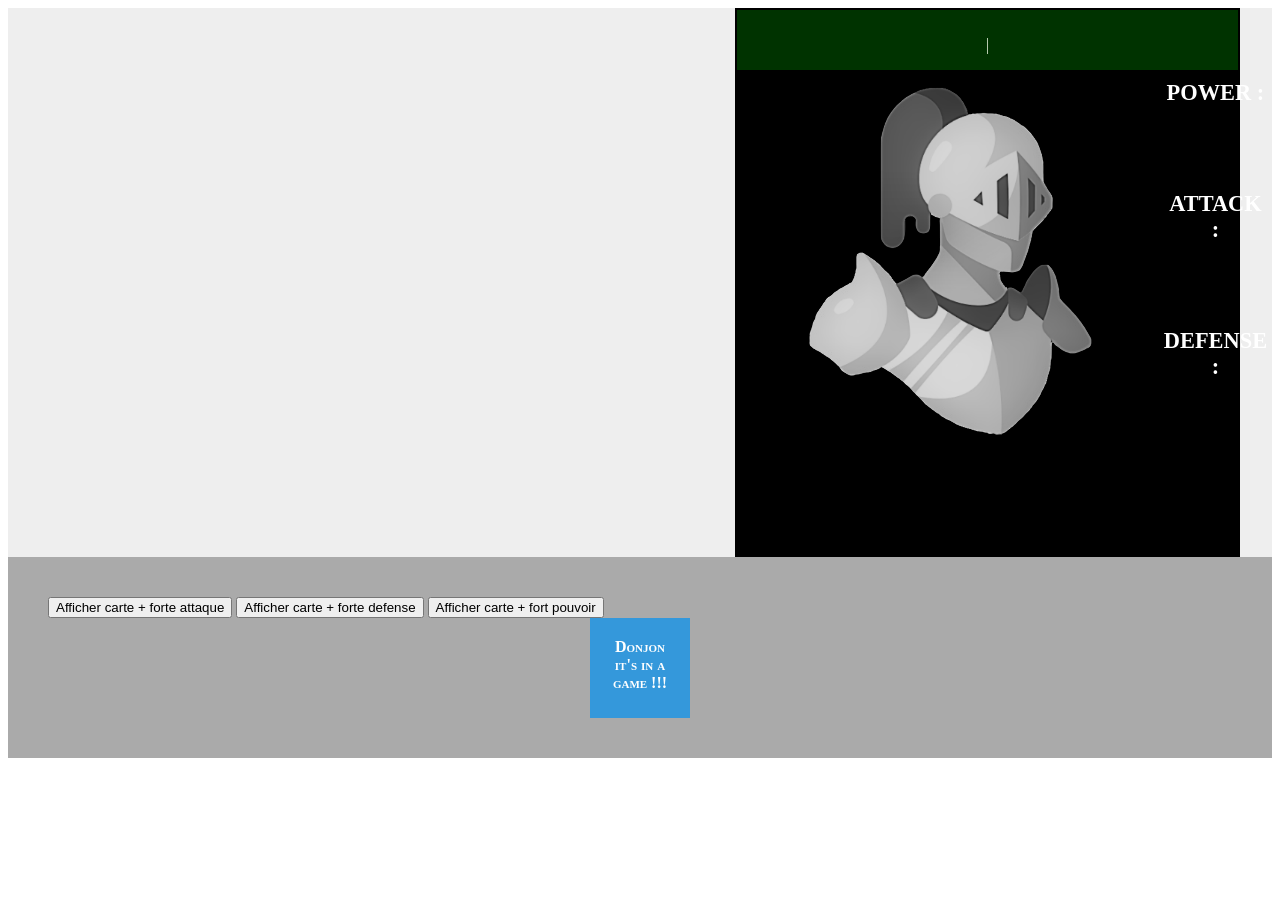
<file: gameJS/index.html>
<!doctype html>
<html lang="fr-FR">
  <head>
    <meta charset="UTF-8" />
    <meta name="viewport" content="width=device-width, initial-scale=1.0" />
    <title>TP jeu de carte</title>
    <script src="./assets/js/game.js" defer></script>
    <link rel="stylesheet" href="./assets/css/style.css" />
  </head>
  <body>
    <main>
    <table id="cards"></table>
    <section id="card">
      <article id="cardheader">
        <h2></h2>
        <p>
          <span id="played"></span>|
          <span id="victory"></span>
        </p>
      </article>
      <article id="cardbody">
        <figure id="left">
          <img
            src="./assets/img/armure_jeux.png"
            alt="image standard carte"
            id="test"
          />
        </figure>
        <div id="right">
          <div>POWER  :</div>
          <p id="p"></p>
          <div>ATTACK :</div>
          <p id="a"></p>
          <div>DEFENSE :</div>
          <p id="d"></p>
        </div>
      </article>
      <article id="cardfoot"></article>
    </section>

    </main>
<footer>
<input type="button" value="Afficher carte + forte attaque" id="btnAttack">
<input type="button" value="Afficher carte + forte defense" id="btnDefense">
<input type="button" value="Afficher carte + fort pouvoir" id="btnPower">
    


<div class="animation-box"> <span>Donjon it's in a game !!!</span></div>
</footer>


  </body>
</html>
</file>
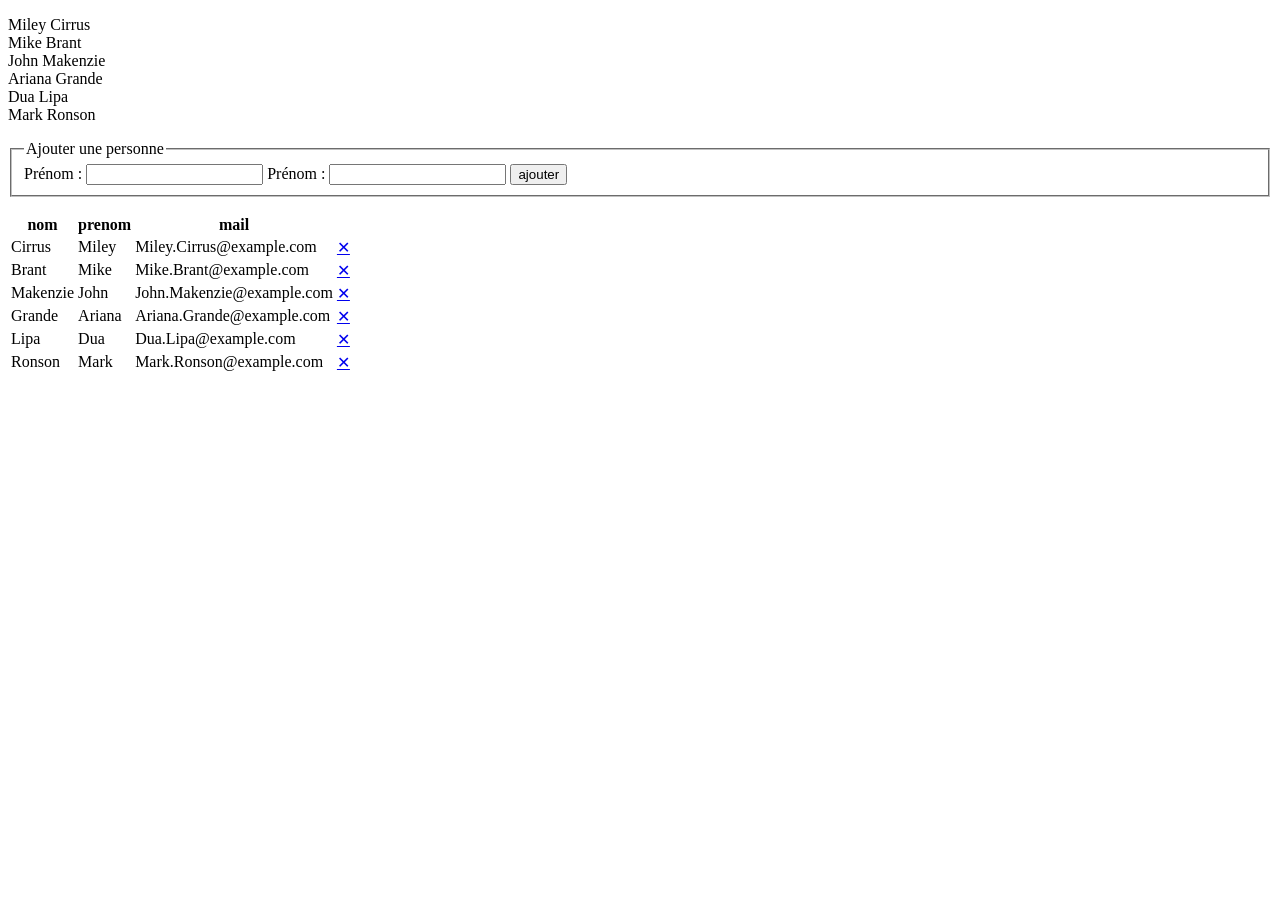
<file: tabJS/index.html>
<!doctype html>
<html lang="fr-FR">
  <head>
    <meta charset="UTF-8" />
    <meta name="viewport" content="width=device-width, initial-scale=1.0" />
    <title>Gestion des tableaux</title>
    <script src="./assets/js/script.js" defer></script>

  </head>
  <body>
    <header>
      <ul></ul>

  
    </header>
    <main>
      <section id="formu">
    <fieldset>
        <legend>Ajouter une personne</legend>
      <label for="firstname"> Prénom :</label> 
      <input type="text" name="firstname" id="firstname"> 
      <label for="lastname"> Prénom :</label> 
      <input type="text" name="lastname" id="lastname"> 
      <input type="button" value="ajouter" id="ajouter">
      </fieldset>
      <p id="res"></p>
      </section>

      <table id="singer"></table>
    </main>
  </body>
</html>
</file>
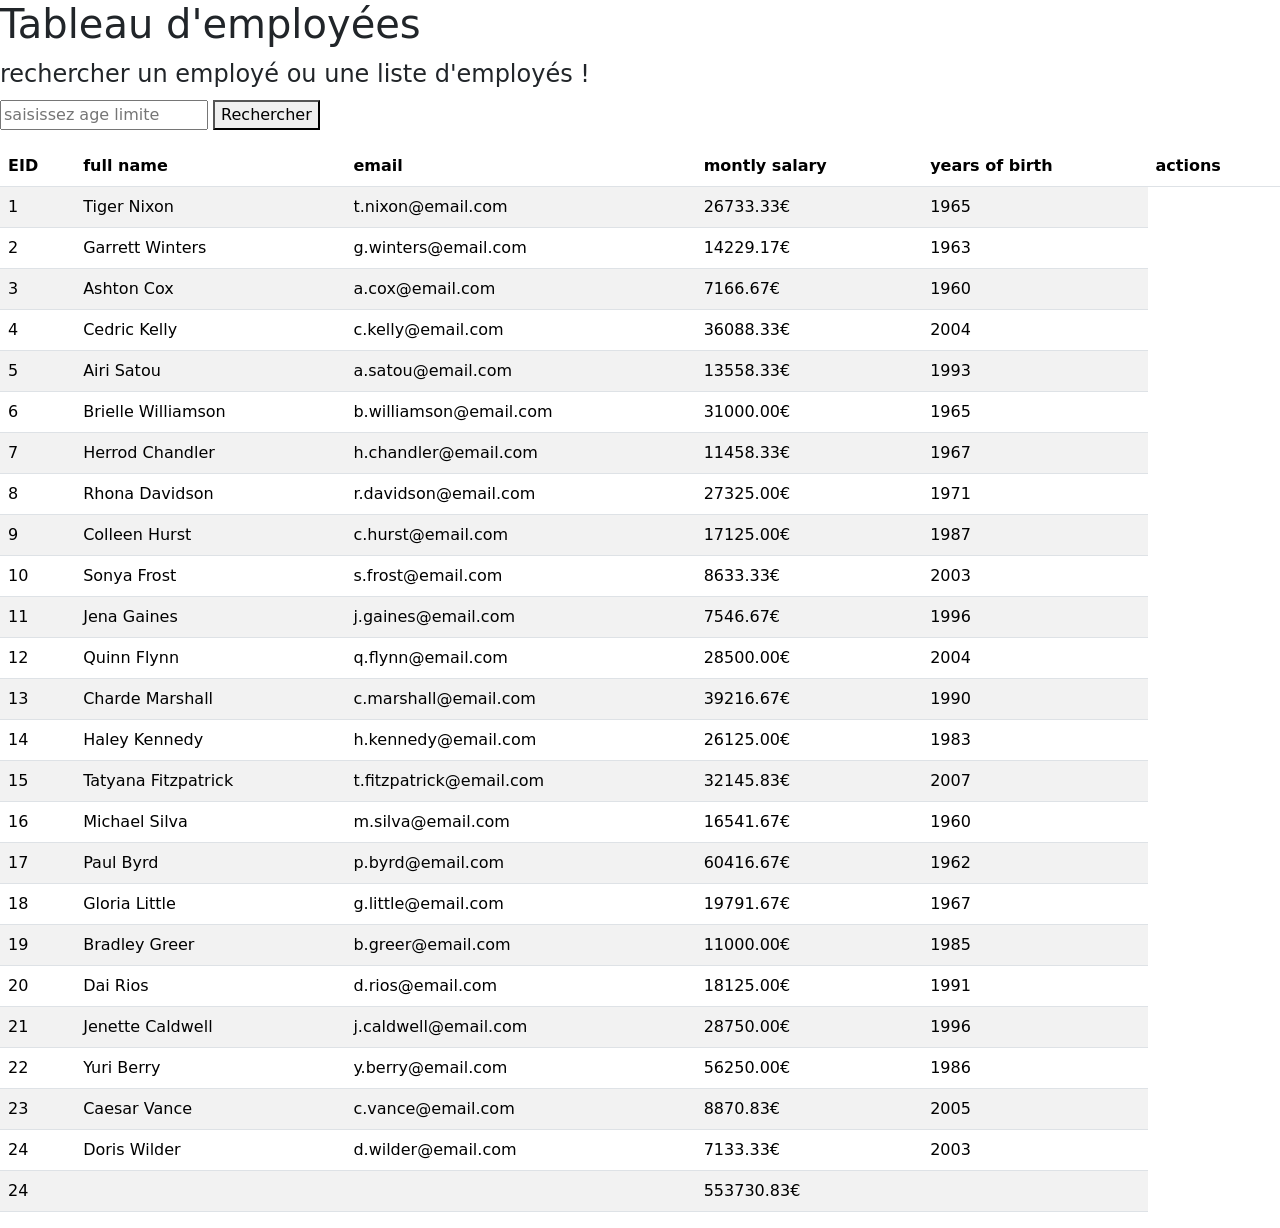
<file: TPemployes/index.html>
<!doctype html>
<html lang="fr-FR">
  <head>
    <meta charset="UTF-8" />
    <meta http-equiv="X-UA-Compatible" content="IE=chrome" />
    <meta name="viewport" content="width=device-width, initial-scale=1.0" />
    <!-- <link rel="stylesheet" href="./css/style.css"> -->
    <!-- <link rel="stylesheet" href="./css/tablesort.css"> -->
    <script src="assets/js/script.js" defer></script>

    <link
      href="https://cdn.jsdelivr.net/npm/bootstrap@5.0.2/dist/css/bootstrap.min.css"
      rel="stylesheet"
      integrity="sha384-EVSTQN3/azprG1Anm3QDgpJLIm9Nao0Yz1ztcQTwFspd3yD65VohhpuuCOmLASjC"
      crossorigin="anonymous"
    />
    <link
      rel="stylesheet"
      href="https://cdnjs.cloudflare.com/ajax/libs/font-awesome/4.7.0/css/font-awesome.min.css"
    />
    <script
      src="https://cdn.jsdelivr.net/npm/bootstrap@5.0.2/dist/js/bootstrap.bundle.min.js"
      integrity="sha384-MrcW6ZMFYlzcLA8Nl+NtUVF0sA7MsXsP1UyJoMp4YLEuNSfAP+JcXn/tWtIaxVXM"
      crossorigin="anonymous"
    ></script>
    <title>gestion Tableau</title>
  </head>

  <body>
    <main>
      <h1>Tableau d'employées</h1>
      <fieldset>
        <legend>rechercher un employé ou une liste d'employés !</legend>
      </fieldset>
      <input
        type="search"
         id="mySearch"
        name="mySearch"
    
            placeholder="saisissez age limite"
        required
      />
      <button id="btnSearch" name="btnSearch">Rechercher</button>
<!-- <input type="button" value=""> -->
      <span class="result"></span>

      <p></p>

      <table class="table table-striped" id="employes"></table>
    </main>
  </body>
</html>
</file>
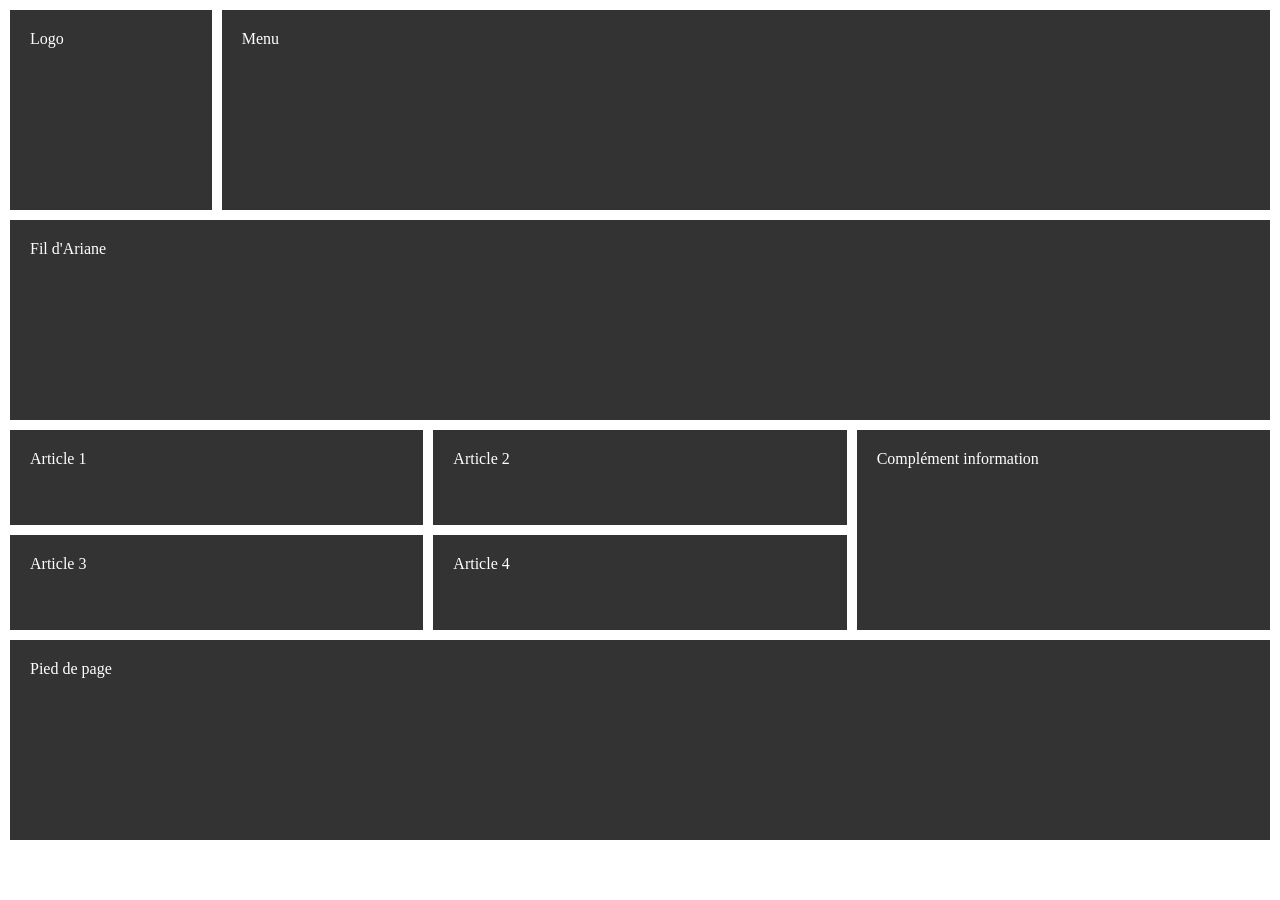
<file: TPgrid/index.html>
<!doctype html>
<html lang="en">
  <head>
    <meta charset="UTF-8" />
    <meta name="viewport" content="width=device-width, initial-scale=1.0" />
    <title>test de révision grid</title>
    <link rel="stylesheet" href="css/style.css" />
  </head>
  <body>
    <header class="logo box">Logo</header>

    <nav class="menu box">Menu</nav>

    <div class="fil box">Fil d'Ariane</div>

    <main class="main">
      <article class="box">Article 1</article>
      <article class="box">Article 2</article>
      <article class="box">Article 3</article>
      <article class="box">Article 4</article>
    </main>
    <aside class="sidebar box">Complément information</aside>
    <footer class="footer box">Pied de page</footer>
  </body>
</html>
</file>
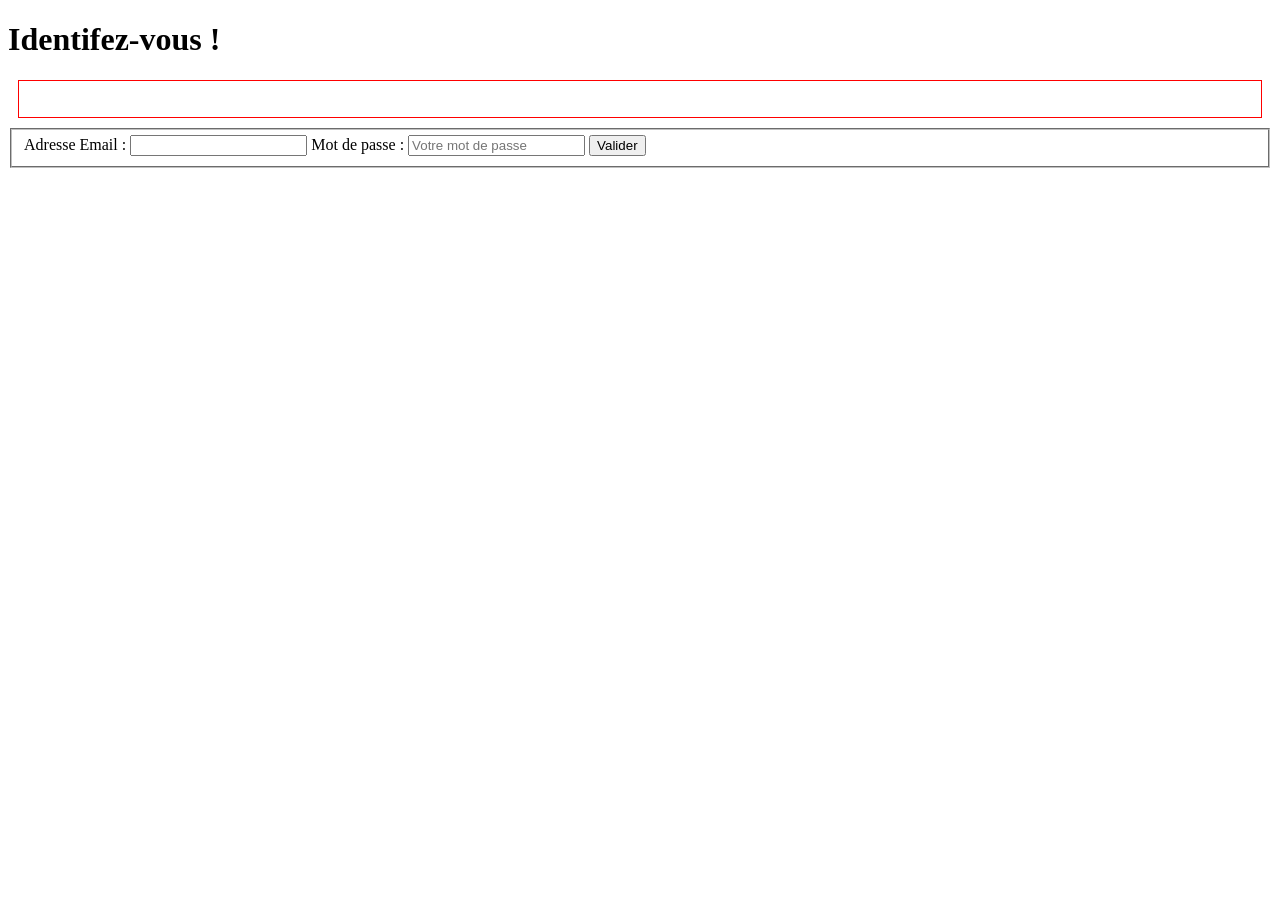
<file: webJsMickael/01-identification/index.html>
<!DOCTYPE html>
<html lang="fr-FR">
<head>
    <meta charset="UTF-8">
    <meta name="viewport" content="width=device-width, initial-scale=1.0">
    <title>Identifiez-vous !</title>
    <link rel="stylesheet" href="./assets/style.css">
    <script src="./assets/main.js" type="module"></script>
</head>
<body>
    <h1>Identifez-vous !</h1>
    <form id="myForm" action="" method="get">
        <div id="errors" style="display: block;">
            <ul></ul>
        </div>
        <fieldset>
            <label for="mail">Adresse Email : </label>
            <!-- <input type="email" id="mail" name="mail" placeholder="Adresse email" required pattern="[a-zA-Z0-9\-\.]+@[\w]{2,}\.[a-zA-Z0-9]{2,}"> -->
             <input type="text" id="mail">
 
            <label for="pass">Mot de passe : </label>
            <input type="text" id="pass" name="pass" placeholder="Votre mot de passe" required pattern=".{12,}">

            <button type="submit">Valider</button>

        </fieldset>
    </form>
</body>
</html>
</file>
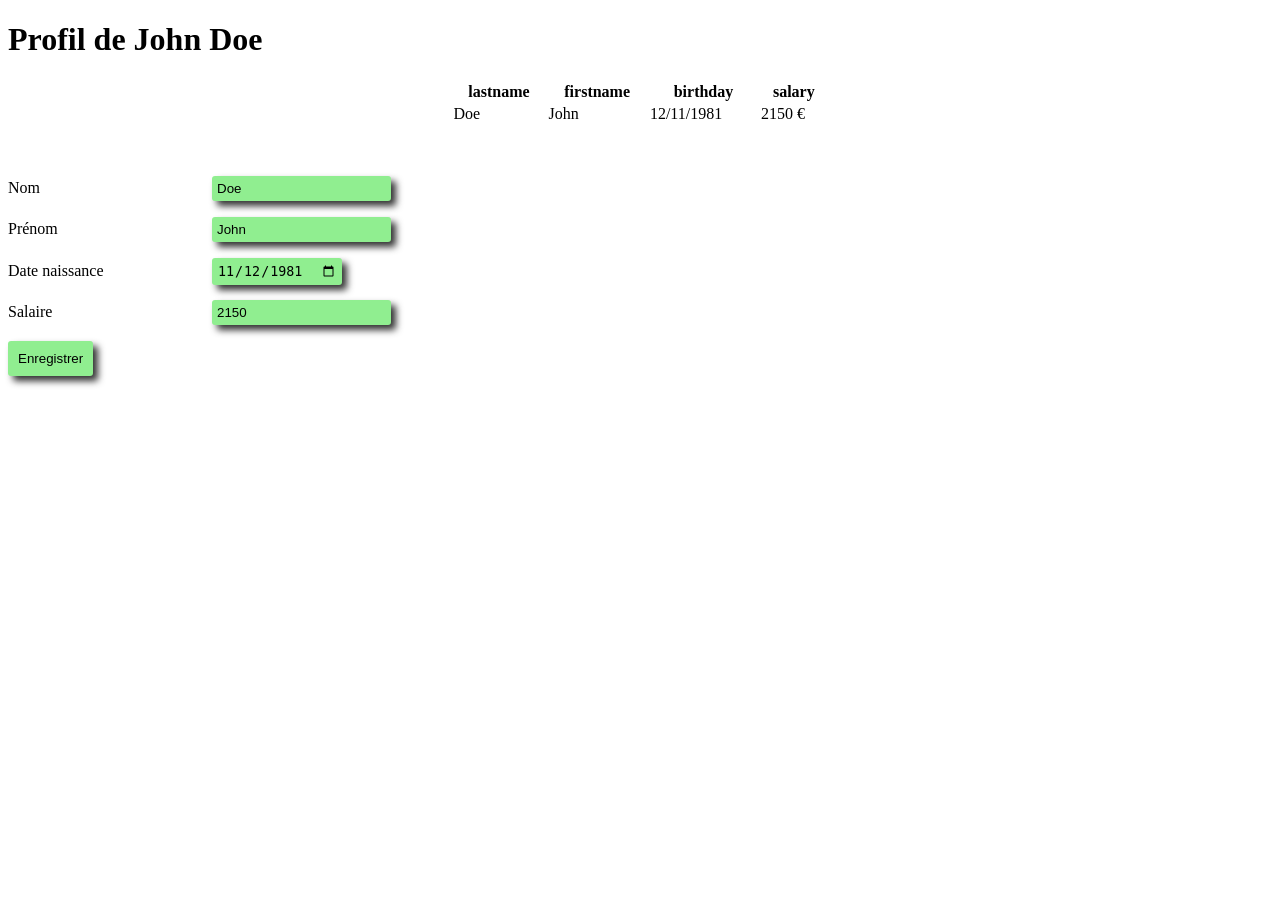
<file: objJS/objet.html>
<!doctype html>
<html lang="fr-FR">
  <head>
    <meta charset="UTF-8" />
    <meta name="viewport" content="width=device-width, initial-scale=1.0" />
    <title>Manipulation d'Objet</title>
    <script src="./assets/js/scriptobj.js" defer></script>
    <link rel="stylesheet" href="./assets/css/style.css">
  </head>
  <body>
    <header>
      <h1>Profil de John Doe</h1>
    </header>
    <main>
      <table id="tabobj">
        <!-- <thead><tr><th></th></tr>
</thead>-->
      </table>

      <form action="" method="get">
        <div class="row">
          <label for="txtNom">Nom</label>
          <input type="text" id="txtNom" name="txtNom" />
        </div>
        <div class="row">
          <label for="txtPrenom">Prénom</label>
          <input type="text" id="txtPrenom" name="txtPrenom" />   
        </div>
         <div class="row">
          <label for="txtBirthday">Date naissance</label>
          <input type="date" id="txtBirthday" name="txtBirthday" />   
        </div>
      <div class="row">
         <label for="txtSalary">Salaire </label>
          <input type="number" id="txtSalary" step="0.01" min="1 477.93" max="50000" name="txtSalary" />   
      </div>
      <input type="submit" value="Enregistrer" id="btnValidation" name="btnValidation" />

      </form>
    </main>
    <footer></footer>
  </body>
</html>
</file>
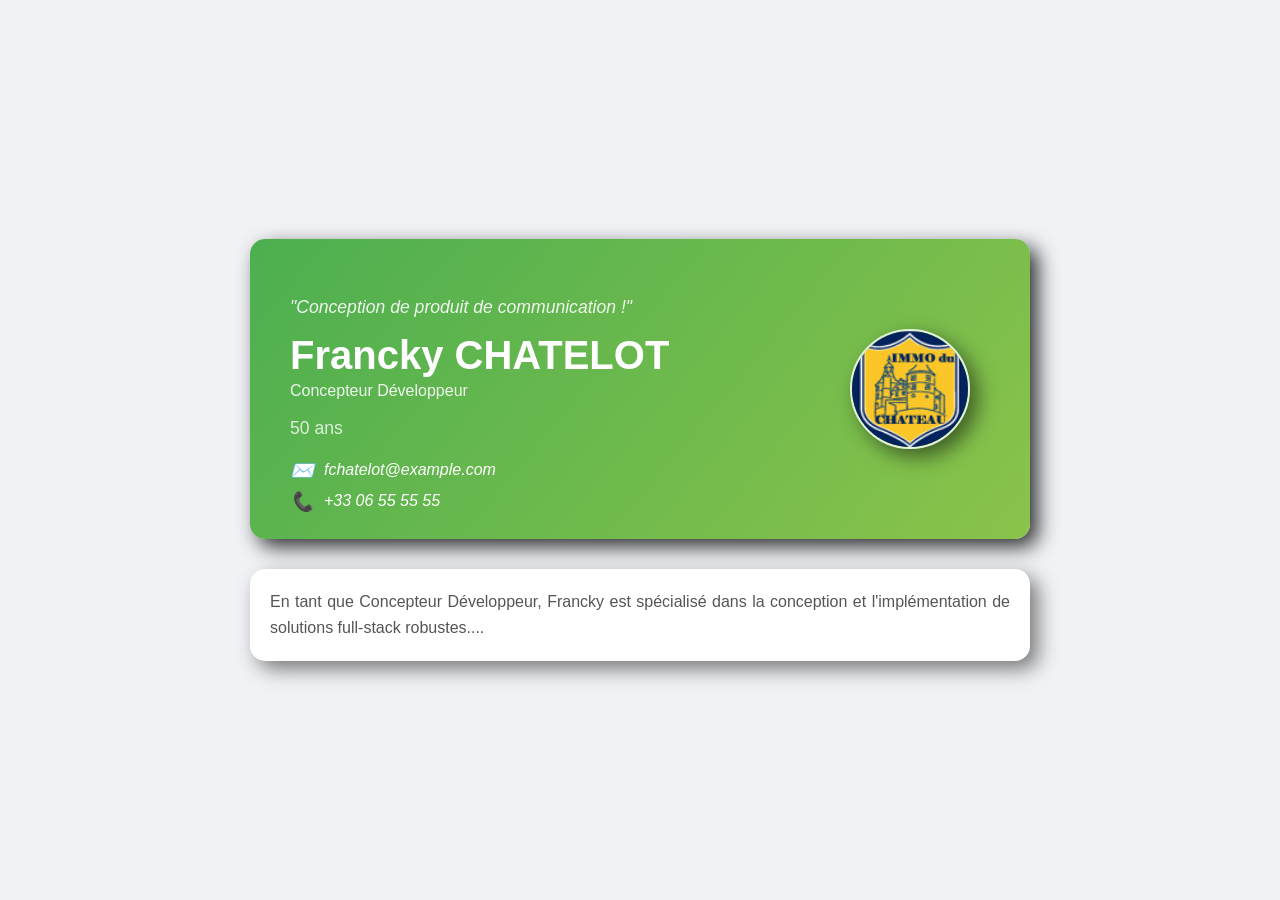
<file: TPcartevisite/carte.html>
<!doctype html>
<html lang="fr">
  <head>
    <meta charset="UTF-8" />
    <meta name="viewport" content="width=device-width, initial-scale=1.0" />
    <title>Carte de visite moderne</title>
    <link rel="stylesheet" href="assets/css/style.css" />
  </head>
  <body>
    <section id="business-card">
      <article class="card-content">
        <p class="tagline">"Conception de produit de communication !"</p>
        <h2 class="name">Francky CHATELOT</h2>
        <p class="title">Concepteur Développeur</p>
        <p class="age">50 ans</p>
        <address class="contact-info">
          <p><span class="icon">✉️</span> fchatelot@example.com</p>
          <p><span class="icon">📞</span> +33 06 55 55 55</p>
        </address>
      </article>
      <figure class="card-image">
        <img
          src="./assets/img/logochateau.jpg"
          alt="Photo agence"
          class="profile-img"
        />
      </figure>
    </section>
    <p class="description">
      En tant que Concepteur Développeur, Francky est spécialisé dans la
      conception et l'implémentation de solutions full-stack robustes....
    </p>
  </body>
</html>
</file>
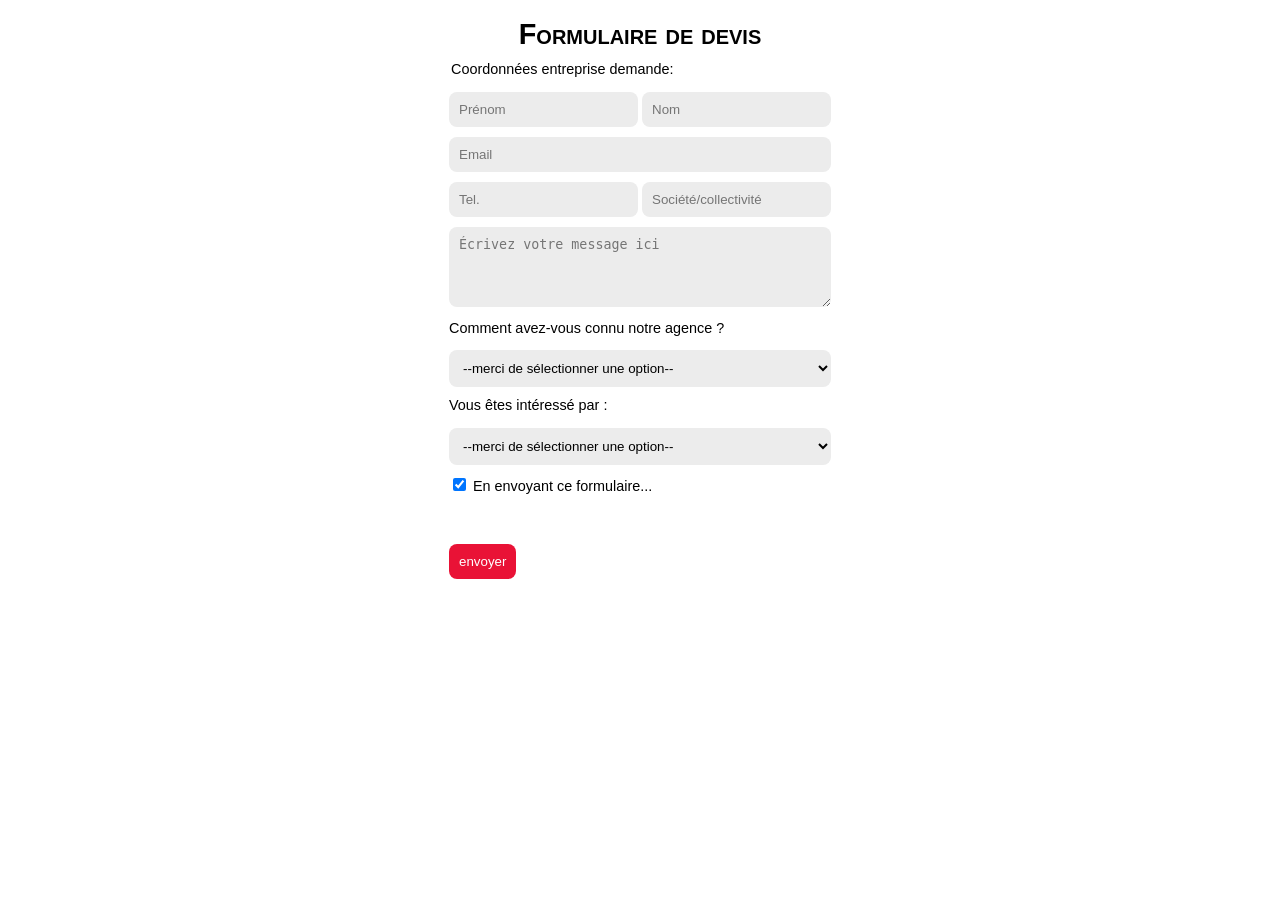
<file: TPformu/devis.html>
<!DOCTYPE html>
<html lang="fr-FR">
<head>
    <meta charset="UTF-8">
    <meta name="viewport" content="width=device-width, initial-scale=1.0">
    <title>demande de Devis</title>
    <script src="assets/js/script.js" defer></script>
    <link rel="stylesheet" href="assets/css/style.css">
</head>
<body>

    <h1> Formulaire de devis</h1>
    <fieldset> <legend>Coordonnées entreprise demande: </legend>
      <form action="#" method="post"  enctype="multipart/form-data" >
     <input type="text" name="firstName" id="firstName" placeholder="Prénom" required  maxlength="50">
     <input type="text" name="lastName" id="lastName" placeholder="Nom" required  maxlength="50">    
     <div>
     <input type="email" name="mail" id="mail"  placeholder="Email"  required>   
    </div>
    <div>
     <input type="tel" name="phone" id="phone" placeholder="Tel." pattern="0[1-7|9][0-9\.]{8}" required > 
     <input type="text" name="company" id="company"  maxlength="50" placeholder="Société/collectivité" >
    </div>  
        <textarea name="message" id="message" rows="4"  placeholder="Écrivez votre message ici" ></textarea>
     <div>
        <p>Comment avez-vous connu notre agence ?</p>
            <select name="prescripteur" id="prescripteur">
                <option value="1" selected>--merci de sélectionner une option--</option>
            </select>
     </div>       
        <div>
             <p>Vous êtes intéressé par :</p>
                <select name="projet" id="projet">
                <option value="0" selected>--merci de sélectionner une option--</option>
                </select>
        </div>
        <div >
            <label for="cgv" >   
                <input type="checkbox" name="cgv" id="cgv" checked>
                En envoyant ce formulaire...  
            </label>

        </div>
        <input type="submit" name="send" id="send" value="envoyer" >
      </form>      



    </fieldset>


</body>
</html>
</file>
<file: gameJS/assets/css/style.css>
thead th {

    background-color: #aaa;
    border: 1px solid #000;
    padding: 10px;
  
}

#cards{ 
width: 50%;
border: 1px solid #000;
border-collapse: collapse;
    
}

tbody tr:nth-child(2n){

 background-color: #ccc;
 
}
tbody td {
    padding: 8px;
    
 }
 #card {
    border: 2px solid #000;
    width: 40%;
    background-color: #000;
    display: flex;
    flex-direction: column;
    justify-content: flex-start;
    text-align: center;
height: auto;
 }
*{ box-sizing: border-box;
 
}
main {
display: flex;
flex-direction: row;
justify-content:space-around ;
background-color: #eee;
}
#cardheader{
   
    background-color: #003300;
    color: #E2EFD9;
    
    text-align: center;
}
#cardbody{
    background-color: #000;
display: flex;
flex-direction: row;
justify-content: space-evenly;
color: #fff;

}
#right {
     /*list-style:none;*/
     font-family: 'Broadway';
     text-transform: capitalize;
     font-weight: bold;
     color:#fff;
     font-size: 1.4rem;
     display: flex;
     flex-direction: column;
     justify-content: space-around;
     align-items: center;
    }


#cardfoot{
    background-color: #000;
    height: 100px;
}
#test:hover {
 transform:scale(120%);
 transform-origin: 50% 50%;   
cursor: pointer;
/* transition-property: all;
transition-duration: 500ms; */
/* transition-timing-function: ease; */
/* transition-timing-function:ease-in-out  ; */

/* transition-delay: 500ms; */
}
#test {
transition-property: all;
transition-duration: 500ms;
/* transition-timing-function: ease; */
transition-timing-function:ease ;

}
#cardheader h2 {
    margin: 0;
    padding-top: 10px;
    
    font-family: 'Broadway';
    font-variant: small-caps;
    font-size: 3rem;
  
}
/*----------------------------------- Animation ---------------------------------------------*/
.animation-box {

    /*etape 1 */
    margin:auto;
    padding: 20px;
    text-align: center;
    color: #fff;
    font-weight: bold;
    font-variant: small-caps;

   width: 100px; 
  height: 100px;
  background-color: #3498db;
 /* Appel de l'animation : nom, durée, vitesse type de transition, répétition et aller-retour */
  animation: mouve 3s ease-in-out  2 alternate forwards;
/* etape2
pivotement 45deg
cercle rouge
etape 3
pivotement 180deg
zoom 1.5
carré vert pomme
*/
/* animation: transformer 5s ease-in-out infinite alternate; */
}

/* Définition des étapes de l'animation */
@keyframes mouve {
0% {  
 transform: rotate(0deg) scale(1);
    border-radius: 0%;
      background-color: #3498db;

}
50%{
  transform: rotate(180deg);
  border-radius: 50%;   
  background-color: #ff4400;  
}
100%{
    transform: rotate(180deg) scale(1.5);
border-radius: 0;
background-color: #25aa00;
}


}

footer{

    background-color: #aaa;
    padding: 40px; 
}
</file>
<file: TPgrid/css/style.css>
.box
{
 background: #333;
 color: #fff;
 padding: 20px;
 
}
* {  
    box-sizing: border-box;
 }
body{ 
    margin:10px;
    padding:0px; 
 display: grid;
 grid-template-columns: repeat(6, 1fr);
 grid-auto-rows: minmax(200px,auto);   
    row-gap:10px;
    column-gap: 10px;
} 

.logo {
    grid-column-start: 1;
    grid-column-end: 2;
} 
.menu {
    grid-column: 2/7;
}
.fil {grid-column: 1/ span 6 ; }

main { grid-column: 1/5;
display:grid;
grid-template-columns: 1fr 1fr;
grid-auto-rows: minmax(50px,auto);
gap: 10px;

}
.sidebar{grid-column: 5/7;} 
.footer{grid-column: 1/ span 6;}
</file>
<file: webJsMickael/01-identification/assets/style.css>
#errors {
    border: 1px solid red;
    margin: 10px;
    padding: 10px;
    color: darkred;
    display: none;
}
</file>
<file: objJS/assets/css/style.css>
label {
    display: inline-block;
    width:200px;
    margin-bottom: 20px;

}
input[type=text],input[type=number], input[type= date] {
    display: inline-block;
    background-color: #90EE90;
    box-shadow: 5px 5px 7px #333;
    border: 0px;
    padding: 5px;
    border-radius: 3px;
    /*height: 20px;*/
}
input[type="submit"]
{
display: inline-block;
background-color: #90EE90;
  border: 0px;
  padding: 10px;border-radius: 3px;
  box-shadow: 5px 5px 7px #333;
  cursor: pointer;
}

table{
width: 30%;
margin:auto;
margin-bottom: 50px;
}
</file>
<file: TPcartevisite/assets/css/style.css>
* {

   box-sizing: border-box; 
}
body{
font-family: Verdana, Geneva, Tahoma, sans-serif;
background-color: #f0f2f5;
color: #333;
margin:0;
display: flex;
flex-direction:column;
justify-content: center;
align-items: center;
min-height: 100vh;

}
#business-card {
    width: 780px;
    height:300px;
    background: linear-gradient(130deg, #4caf50, #8bc34a);
    color: #fff;
    border-radius: 15px;
    box-shadow:  8px 8px 20px rgba(0,0,0, 0.8) ;
     padding: 20px;
    display: flex;
    justify-content: space-between;
   
}


.tagline {
font-size: 1.1em;
font-weight: 300;
margin-bottom: 15px;
opacity: 0.9;
font-style: italic;
}

.description
{
max-width: 780px;
margin: 30px auto 0 auto;
padding: 20px;
background-color: #fff;
border-radius: 15px;
line-height: 1.6;
font-size: 1rem;
color: #555;
text-align: justify;
box-shadow:  8px 8px 20px rgba(0,0,0, 0.5) ;
}
.card-content {
   
text-align: left;
padding: 20px;
}
.name {
    font-size: 2.5em;
margin: 0 0 5px;
font-weight: 700;
line-height: 1.1;
}
.title
{font-size: 1.5;
margin: 0 0 10px;
font-weight: 400;
opacity: 0.9;
}
.age{
font-size: 1.1em;
margin-bottom: 20px;
opacity: 0.8;
}
.contact-info p {

    margin: 8px 0;
    font-size: 1em;
 display: flex;
 align-items: center;
}

.contact-info .icon {
margin-right: 10px;
font-size: 1.2em;
color: #fff;
}
.card-image{
    flex-shrink: 0;
    display: flex;
    align-items: center;
    justify-content: center;
    

}
.profile-img{
   width: 120px;
   height: 120px;
   border-radius: 50%;
   border:2px solid rgba(255,255,255, 0.8);
   box-shadow:8px 8px 20px rgba(0,0,0, 0.5) ;
}
</file>
<file: TPformu/assets/css/style.css>
*{ box-sizing: border-box;
}

body {
display: flex;
flex-direction: column;
align-items: center;
justify-content: flex-start;
font-family: Arial, Helvetica, sans-serif;
font-size: 0.9rem;
}

input[type=text]:first-child{
    margin-top:10px;
}
input[type=text], input[type=tel] {

    background-color: #ECECEC;
    border-radius: 8px;
    border: 0px;
    padding: 10px;
    margin-bottom: 10px;
}
input[type=email] {
    display: inline-block;
    width: 100%;
     background-color: #ECECEC;
    border-radius: 8px;
    border: 0px;
    padding: 10px;
    margin-bottom: 10px;

}
textarea {
    display: inline-block;
    width: 100%;
    background-color: #ECECEC;
    border-radius: 8px;
    border: 0px;
    padding: 10px;
    margin-bottom: 10px;
}

fieldset{
    border:0px;
}
h1{ margin: 10px 5px;
    font-variant: small-caps;

}
select {
    font-display:block;
    width: 100%;
    background-color: #ECECEC;
    border-radius: 8px;
    border: 0px;
    padding: 10px;
    margin-bottom: 10px;
}
p{
    margin-top:0px;
}
input[type=submit]{
    margin-top: 50px;
    background-color:  #E91236;
    color:white;
    border-radius:8px;
    padding: 10px;
    border: 0px;
    cursor: pointer;

}
input[type=submit]:hover {
     background-color:  #d6909c;
}
</file>
